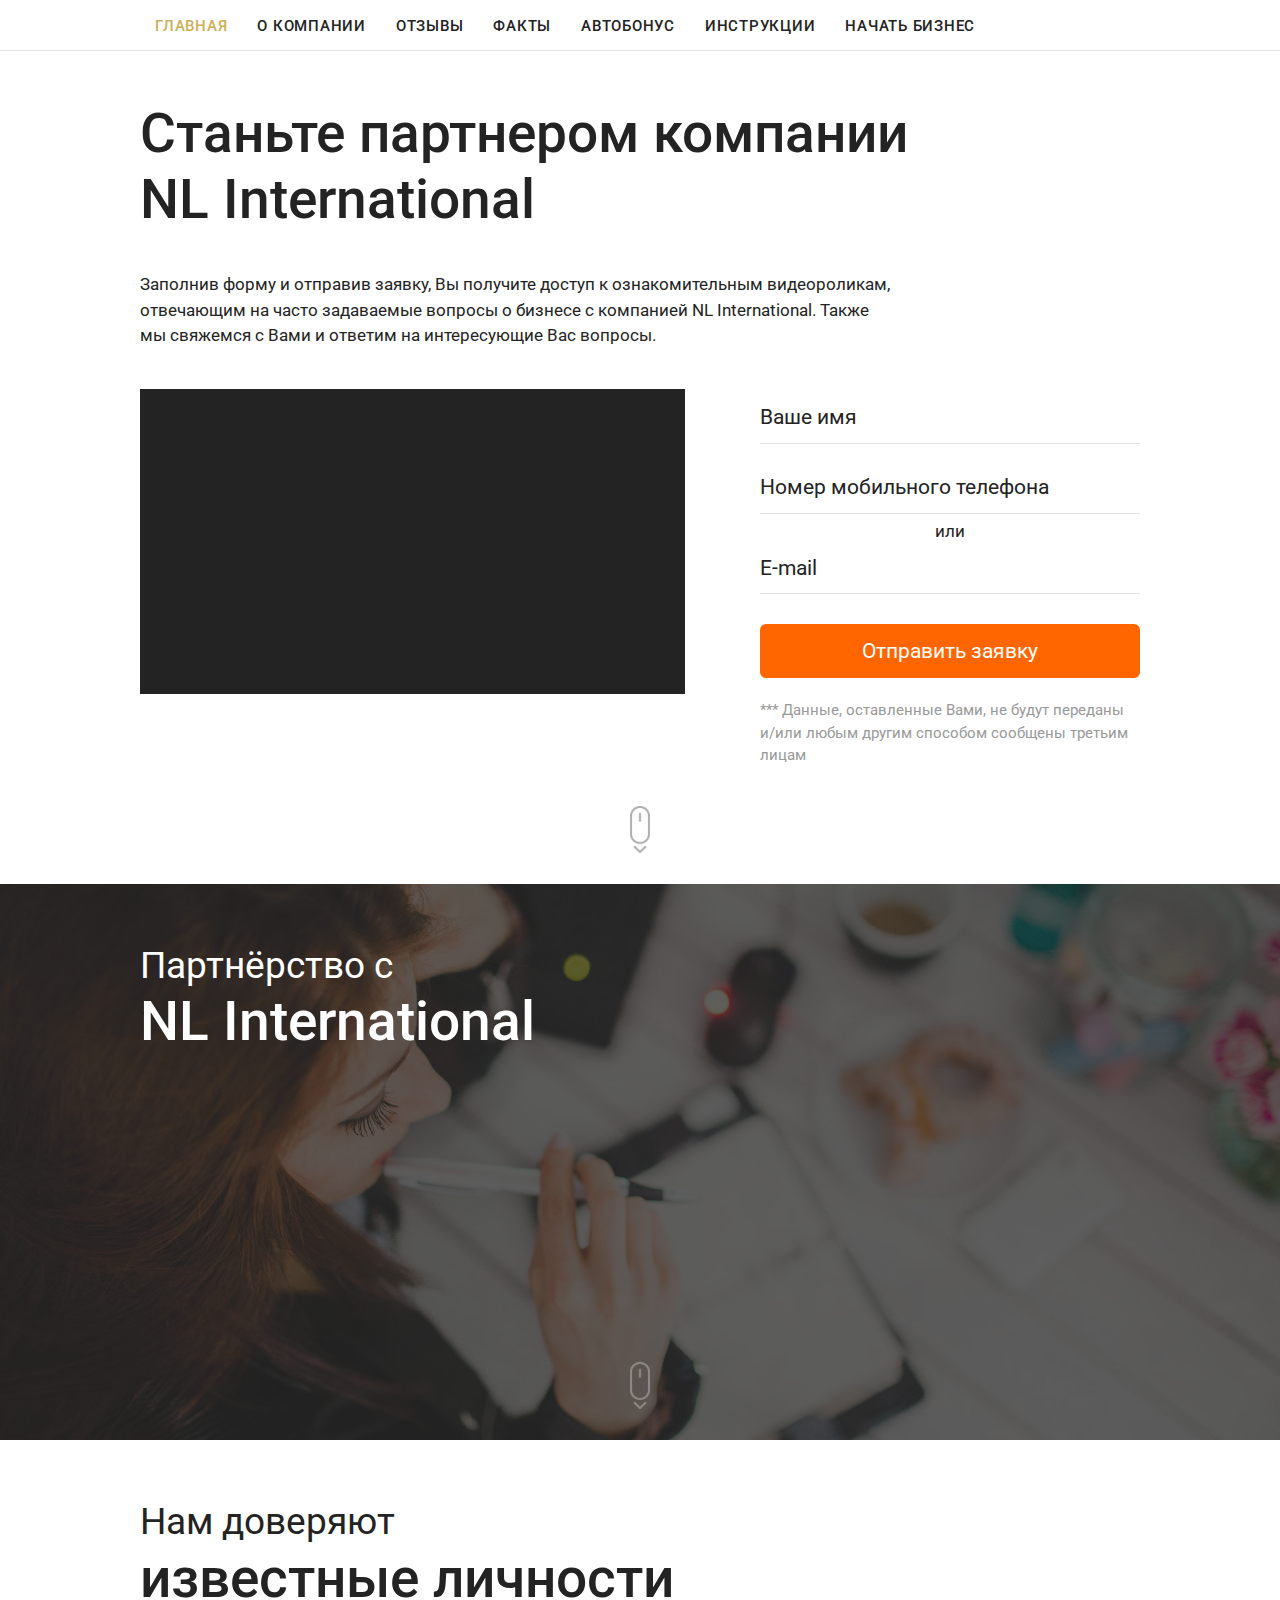
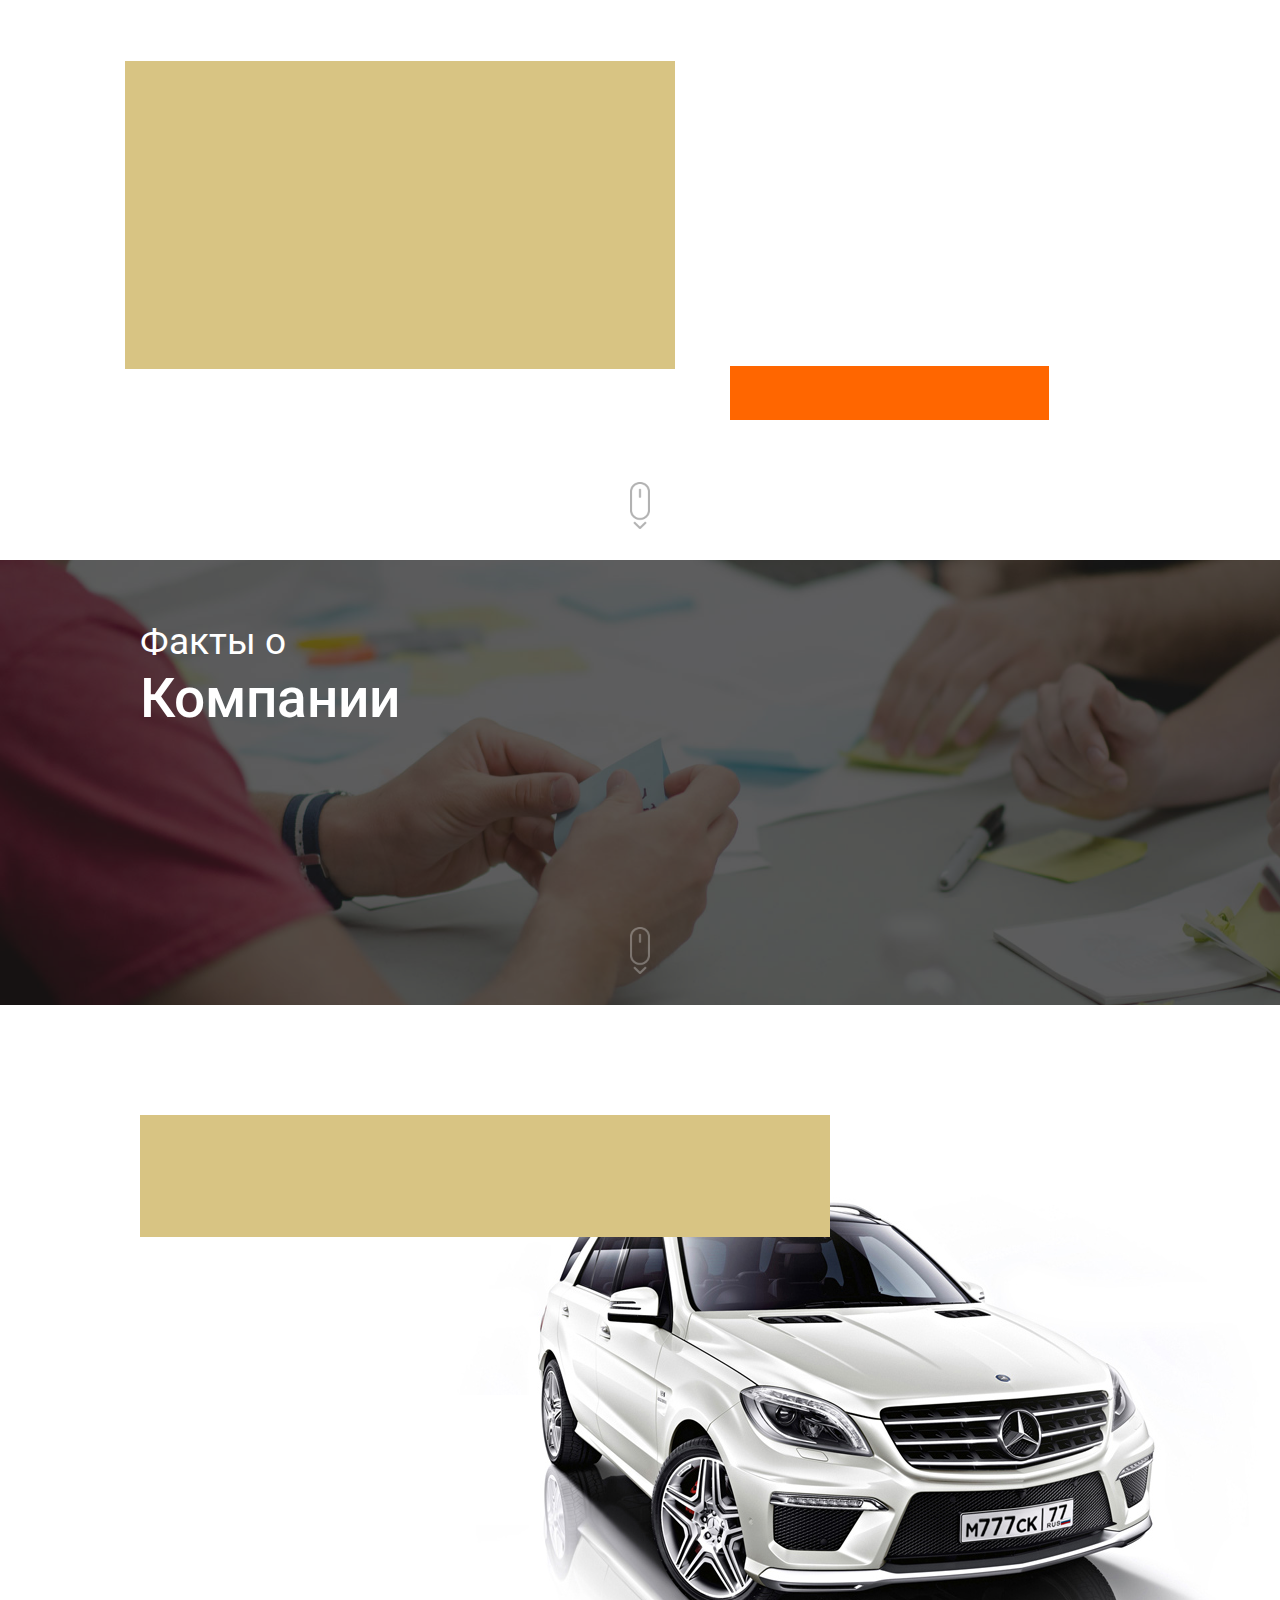
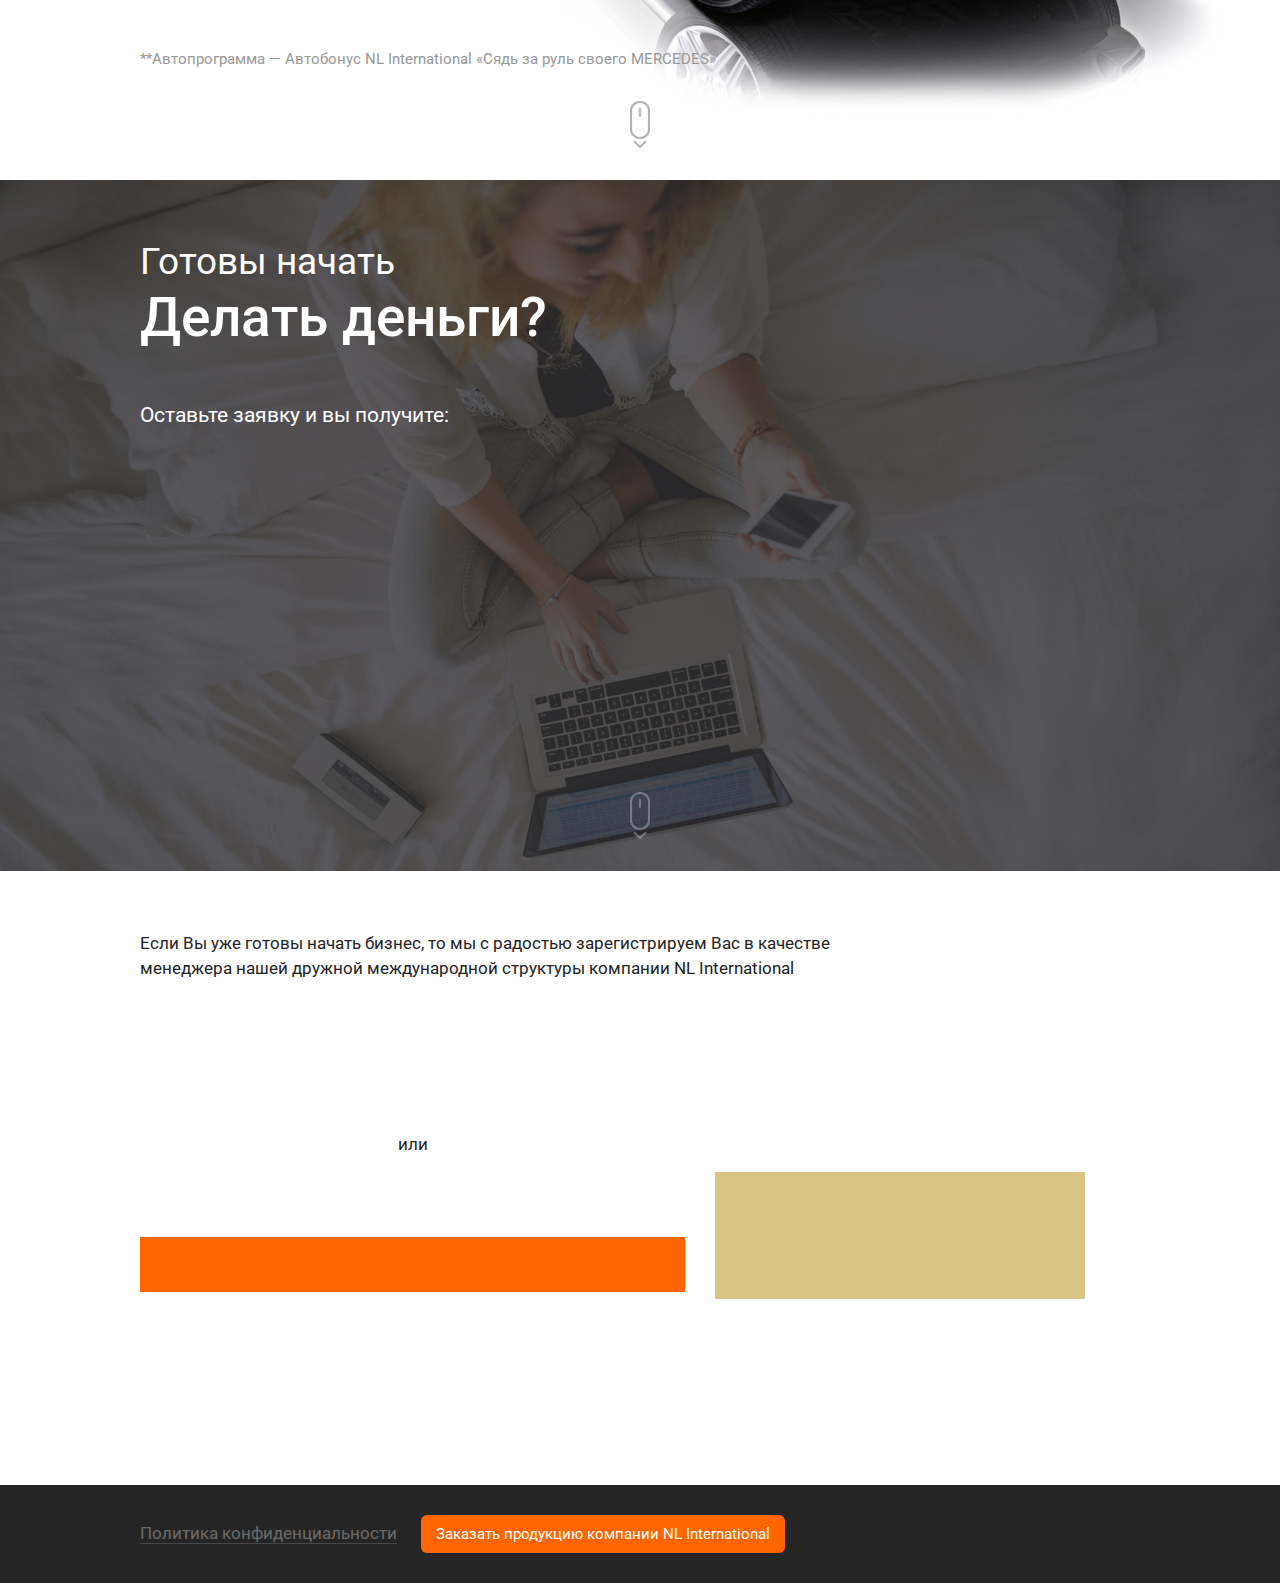
<file: index.html>
﻿<!DOCTYPE html>
<html>
<head>
    <title>Бизнес с компанией NL International</title>
    <meta charset="utf-8">
    <meta name="keywords" content="">
    <meta content="Заполнив форму и отправив заявку, Вы получите доступ к ознакомительным видеороликам, отвечающим на часто задаваемые вопросы о бизнесе с компанией NL International. Также мы свяжемся с Вами и ответим на интересующие Вас вопросы."
          name="description">
    <meta property="og:title" content="Станьте партнером компании NL International"/>
    <meta property="og:description" content="и начните зарабатывать от 1.000$ ежемесячно!"/>
    <meta property="og:image" content="http://s018.radikal.ru/i501/1703/a5/3f0371471e5a.png"/>
    <meta name="viewport" content="width=device-width, initial-scale=1">
    <link href="img/favicon.png" rel="icon" type="image/png">
    <link href="https://fonts.googleapis.com/css?family=Roboto:300,400,500,700&amp;subset=cyrillic" rel="stylesheet">
    <link rel="stylesheet" href="css/style.css">
    <link rel="stylesheet" href="css/animate.css">
    <script src="js/jquery-3.2.0.min.js"></script>
    <script src="js/imagesloaded.js"></script>
    <script src="js/device.min.js"></script>
    <script src="js/ScrollMagic.min.js"></script>
    <script src="js/wow.min.js"></script>
    <script src="https://www.google.com/recaptcha/api.js?onload=CaptchaCallback&render=explicit" async defer></script>
</head>
<body>
<a href="http://nl-profit.su/" target="_blank"></a>
<div class="popup">
    <div class="video">
        <div class="video_close"></div>
        <div class="video_container"></div>
        <div class="politics">
            <div class="politics_title">Политика Конфиденциальности</div>
            <div class="politics_text">Обработка персональных данных Пользователя осуществляется в соответствии
                с законодательством Российской Федерации. Администрация Сайта обрабатывает персональные данные
                Пользователя в целях предоставления Пользователю услуг. Пользователь заполняя форму «Имя», «E-mail» и «Номер телефона»,
                даёт согласие на обработку своих персональных данных – имени и адреса электронной почты. Под обработкой
                персональных данных понимается сбор, систематизация, накопление, уточнение (обновление, изменение). Обработка
                осуществляется с использованием средств автоматизации и/или без использования таких средств, в целях реализации
                мероприятий оповещения пользователя о изменениях на сайте и по поддержке обратной связи с пользователями сайта.
                В соответствии с ФЗ от 27.07.2006г. № 152-ФЗ «О персональных данных»я согласен, при необходимости,
                во время заполнения информации при регистрации в сайте, входе в Личный кабинет или при отправке заявки на участие
                в сеансе онлайн-связи предоставить информацию, относящуюся к моей личности, например: мое имя, мой адрес
                электронной почты и номер телефона.
            </div>
        </div>
    </div>
</div>
<nav>
    <div class="mobile_menu">
        <ul class="burger">
            <li class="burger_item"></li>
            <li class="burger_item"></li>
            <li class="burger_item"></li>
        </ul>
    </div>
    <ul class="center"><a id="m_top">
        <li>ГЛАВНАЯ</li>
    </a><a id="m_about">
        <li>О КОМПАНИИ</li>
    </a><a id="m_feed">
        <li>ОТЗЫВЫ</li>
    </a><a id="m_facts">
        <li>Факты</li>
    </a><a id="m_car">
        <li>Автобонус</li>
    </a><a id="m_ins">
        <li>ИНСТРУКЦИИ</li>
    </a><a id="m_start">
        <li>НАЧАТЬ БИЗНЕС</li>
    </a></ul>
</nav>
<section>
    <article class="home"><a class="anchor_point" id="go_top"></a>

        <div class="center">
            <h1 class="title">
                <b class="bold">Станьте партнером компании NL International</b>
            </h1>

            <div class="content">
                <div class="intro">
                    <p>
                      Заполнив форму и отправив заявку, Вы получите доступ к ознакомительным видеороликам, отвечающим 
                      на часто задаваемые вопросы о бизнесе с компанией NL International. Также
                      мы свяжемся с Вами и ответим на интересующие Вас вопросы.
                    </p>
                </div>
                <div class="form_box">
                    <form action="mail.php" method="post" id="send_mail">
                        <input type="hidden" name="form_name" value="Вопросы">
                        <div class="form_group"><label for="name_field_top">Ваше имя</label><input type="text"
                                                                                                   id="name_field_top"
                                                                                                   name="name" required>

                            <div class="input_anim">
                                <div class="input_line"></div>
                                <div class="input_active"></div>
                            </div>
                        </div>
                        <div class="form_group">
                            <label for="mobile_field_top">Номер мобильного телефона</label>
                            <input type="text" id="mobile_field_top" name="mobile" required>

                            <div class="input_anim">
                                <div class="input_line"></div>
                                <div class="input_active"></div>
                            </div>
                        </div>
                        <div class="or-block">
                            или
                        </div>
                        <div class="form_group">
                            <label for="email_field_top">E-mail</label>
                            <input type="email" id="email_field_top" name="email" required>

                            <div class="input_anim">
                                <div class="input_line"></div>
                                <div class="input_active"></div>
                            </div>
                        </div>
                        <div class="form_group b_box">
                            <button class="btn btn-m" type="button" id="submit_form_1">Отправить заявку</button>
                            <button id="g_submit_1" class="g-recaptcha"
                                    data-sitekey="6LeTr0AUAAAAAE9DZHEdiCB-trtleQaTaRWWDDP7"
                                    data-callback="onSubmit1"></button>
                        </div>
                    </form>
                    <p class="after_form anim_block anim_finish">
                        <span class="orange">***</span> Данные, оставленные Вами, не будут переданы <span>и/или</span> любым другим способом сообщены третьим лицам
                    </p>
                </div>
                <div class="video">
                    <div class="video_holder"></div>
                </div>
                
            </div>
            <div class="mouse_box">
                <div class="mouse animated wow bounce" data-wow-delay="30s"></div>
            </div>
            <div class="clearfix"></div>
        </div>
        <div class="clearfix"></div>
    </article>
    <article class="details bg"><a class="anchor_point" id="go_details"></a>

        <div class="center">
            <h2 class="title">
                Партнёрство с</span><br>
                <b>NL International</b>
            </h2>

            <div class="content cf">
                <div class="icon_box wow fadeInUp i1" data-wow-delay=".3s">
                    <div class="icon"></div>
                    <div class="text">Ваш прибыльный бизнес с неограниченным доходом</div>
                </div>
                <div class="icon_box wow fadeInUp i2" data-wow-delay=".6s">
                    <div class="icon"></div>
                    <div class="text">Постоянное обучение и саморазвитие в окружении успешных людей</div>
                </div>
                <div class="icon_box wow fadeInUp i3" data-wow-delay=".9s">
                    <div class="icon"></div>
                    <div class="text">Оплачиваемые путёвки заграницу</div>
                </div>
                <div class="icon_box wow fadeInUp i4" data-wow-delay="1.2s">
                    <div class="icon"></div>
                    <div class="text">
                        Возможность получить личный автомобиль<span id="m_car-2" class="anchor">Mercedes-Benz</span> *
                    </div>
                </div>
            </div>
            <div class="mouse_box">
                <div class="mouse animated"></div>
            </div>
        </div>
        <div class="clearfix"></div>
    </article>
    <article class="famous"><a class="anchor_point" id="go_famous"></a>

        <div class="center">
            <h3 class="title">
                Нам доверяют<br>
                <b>известные личности</b>
            </h3>

            <div class="clearfix"></div>
        </div>
        <div class="player_box">
            <div class="video_list anim_block">
                <div _index="1" class="video fm1 active">
                    <div class="icon"><img src="img/cd1.jpg" alt="Нам доверяют, NL International"></div>
                    <div class="text">Нам доверяют, NL International</div>
                </div>
                <div _index="2" class="video fm2">
                    <div class="icon"><img src="img/cd2.jpg" alt="Лариса Долина"></div>
                    <div class="text">Лариса Долина</div>
                </div>
                <div _index="3" class="video fm3">
                    <div class="icon"><img src="img/cd3.jpg" alt="Тимур Родригез"></div>
                    <div class="text">Тимур Родригез</div>
                </div>
                <div _index="4" class="video fm4">
                    <div class="icon"><img src="img/cd4.jpg" alt="Ирина Хакамада"></div>
                    <div class="text">Ирина Хакамада</div>
                </div>
                <div _index="5" class="video fm5">
                    <div class="icon"><img src="img/cd5.jpg" alt="Дмитрий Дибров"></div>
                    <div class="text">Дмитрий Дибров</div>
                </div>
                <div _index="6" class="video fm6">
                    <div class="icon"><img src="img/cd6.jpg" alt="Сергей Агапкин"></div>
                    <div class="text">Сергей Агапкин</div>
                </div>
                <div _index="7" class="video fm7">
                    <div class="icon"><img src="img/cd7.jpg" alt="Расул Мирзаев"></div>
                    <div class="text">Расул Мирзаев</div>
                </div>
                <div _index="8" class="video fm8">
                    <div class="icon"><img src="img/cd8.jpg" alt="Костя Цзю"></div>
                    <div class="text">Костя Цзю</div>
                </div>
                <div _index="9" class="video fm9">
                    <div class="icon"><img src="img/cd9.jpg" alt="Катя Селиверстова"></div>
                    <div class="text">Катя Селиверстова</div>
                </div>
                <div _index="10" class="video fm10">
                    <div class="icon"><img src="img/cd10.jpg" alt="Наталья Шульга"></div>
                    <div class="text">Наталья Шульга</div>
                </div>
                <div class="clearfix"></div>
            </div>
            <div class="video_player">
                <div class="video famous_video">
                    <div class="video_container" style="background-image: url(img/cd1.jpg);"></div>
                    <div class="player_play anim_block anim_gold">
                        <div class="button"></div>
                    </div>
                </div>
                <div class="text anim_block">Нам доверяют, NL International</div>
                <a id="anchor_go_form2" name="go_form" class="btn btn-m start_button anim_block anim_orange">Начать зарабатывать с NL</a>
            </div>
            <div class="player_button right active anim_block"></div>
            <div class="player_button left active anim_block"></div>
        </div>
        <div class="mouse_box">
            <div class="mouse animated"></div>
        </div>
    </article>
    <article class="facts bg"><a class="anchor_point" id="go_facts"></a>

        <div class="center">
            <h3 class="title">
                Факты о<br>
                <b class="bold">Компании</b>
            </h3>
            <div class="content cf">
                <div class="fact f1 wow fadeInUp i1" data-wow-delay=".3s">На рынке с 2000 года</div>
                <div class="fact f2 wow fadeInUp i1" data-wow-delay=".6s">Более 300 наименований продукции</div>
                <div class="fact f3 wow fadeInUp i1" data-wow-delay=".9s">Более 350 офисов</div>
                <div class="fact f4 wow fadeInUp i1" data-wow-delay="1.2s">Более 450&thinsp;000 менеджеров</div>
            </div>
            <div class="mouse_box">
                <div class="mouse animated"></div>
            </div>
        </div>
        <div class="clearfix"></div>
    </article>
    <article class="car"><a class="anchor_point" id="go_car"></a>

        <div class="center">
            <h3 class="title">
                <span class="thin anim_block">Получите личный автомобиль</span><br>
                <b class="classic anim_block anim_gold">Mercedes-Benz</b>
            </h3>

            <div class="content">
                <div class="video">
                    <div class="video_container hidden">
                        <iframe width="545" height="307"
                                src="https://www.youtube.com/embed/oqlW8sa_LKo?rel=0&amp;showinfo=0"
                                frameborder="0" allowfullscreen></iframe>
                    </div>
                    <div class="player_play">
                        <div class="button anim_block"></div>
                    </div>
                </div>
                <div class="after_video"><span class="orange">**</span>Автопрограмма — Автобонус NL International «Сядь за руль своего MERCEDES»
                </div>
            </div>
            <div class="mouse_box">
                <div class="mouse animated"></div>
            </div>
        </div>
        <div class="clearfix"></div>
    </article>
    <article class="start bg"><a class="anchor_point" id="go_start"></a>

        <div class="center">
            <h3 class="title">
                <span class="thin">Готовы начать</span><br>
                <b class="bold">Делать деньги?</b>
            </h3>

            <div class="before_content">Оставьте заявку и вы получите:</div>
            <div class="content">
                <div class="icon_box i1 wow fadeInUp i1" data-wow-delay=".3s">
                    <div class="icon"></div>
                    <div class="text"><span class="orange"><span class="t">Мгновенный</span></span> доступ к фильму и 8 видео уроков, которые помогут вам в быстром старте
                    </div>
                </div>
                <div class="icon_box i2 wow fadeInUp i1" data-wow-delay=".6s">
                    <div class="icon"></div>
                    <div class="text"><span class="orange"><span class="t">Наставник</span></span> который с вами
                        свяжется и поможет разобраться в системе и выйти на доход
                    </div>
                </div>
                <div class="icon_box i3 wow fadeInUp i1" data-wow-delay=".9s">
                    <div class="icon"></div>
                    <div class="text"><span class="orange"><span class="t">Обучение</span></span>, а именно возможность
                        посещать
                        регулярные онлайн и живые мероприятия
                    </div>
                </div>
                <div class="icon_box i4 wow fadeInUp i1" data-wow-delay="1.2s">
                    <div class="icon"></div>
                    <div class="text"><span class="orange"><span class="t">Поддержка</span></span>, бесплатное
                        сопровождение вас
                        до результата в 1000$
                    </div>
                </div>
            </div>
            <div class="mouse_box">
                <div class="mouse animated"></div>
            </div>
        </div>
        <div class="clearfix"></div>
    </article>
    <article class="form"><a class="anchor_point" id="go_form"></a>

        <div class="center">
            <p class="outro">
                Если Вы уже готовы начать бизнес, то мы с радостью зарегистрируем
                Вас в качестве менеджера нашей дружной международной структуры компании NL International
            </p>
            <div class="form_box">

                <form action="mail.php" method="post" id="send_mail2">
                    <input type="hidden" name="form_name" value="Начать бизнес">
                    <div class="form_group anim_block">
                        <label for="name_field_down">Ваше имя</label>
                        <input type="text" id="name_field_down" name="name" required>

                        <div class="input_anim">
                            <div class="input_line"></div>
                            <div class="input_active"></div>
                        </div>
                    </div>
                    <div class="form_group anim_block"><label for="mobile_field_down">Номер мобильного телефона</label><input
                            type="text"
                            id="mobile_field_down"
                            name="mobile"
                            required>

                        <div class="input_anim">
                            <div class="input_line"></div>
                            <div class="input_active"></div>
                        </div>
                    </div>
                    <div class="or-block">
                            или
                        </div>
                        <div class="form_group anim_block">
                        <label for="email_field_down">E-mail</label>
                        <input type="email" id="email_field_down" name="email" required>

                        <div class="input_anim">
                            <div class="input_line"></div>
                            <div class="input_active"></div>
                        </div>
                    </div>
                    <div class="form_group anim_block anim_orange">
                        <button class="btn btn-m" type="button" id="submit_form_2">Отправить заявку</button>
                        <button id="g_submit_2" class="g-recaptcha"
                                data-sitekey="6LeTr0AUAAAAAE9DZHEdiCB-trtleQaTaRWWDDP7"
                                data-callback="onSubmit2"></button>
                    </div>
                </form>
                <p class="after_form anim_block">
                    <span class="orange">***</span> Данные, оставленные Вами, не будут переданы и/или любым другим способом сообщены третьим лицам
                </p>
                <div class="clearfix"></div>
            </div>
            <div class="contact_box">
                <div class="anim_block anim_gold">


                    <ul class="before_info">
                        <li>По всем возникающим вопросам пишите менеджеру:</li>
                        <li>– в WhatsApp на номер <a href="https://wa.me/79994753175" style="color: #1e1112">+7 999 475 3175</a></li>
                        <li>– на электронную почту <a href="mailto:profit-nl@yandex.ru" style="color: #1e1112">profit-nl@yandex.ru</a></li>
                    </ul>


                </div>
                <div class="clearfix"></div>
            </div>
            <div class="clearfix"></div>
        </div>
        <div class="clearfix"></div>
    </article>
</section>
<footer>
    <div class="center">
        <span class="item politica">Политика конфиденциальности</span>
        <a class="btn btn-s" href="http://nl-profit.su/">Заказать продукцию компании NL International</a>
    </div>
</footer>

<!-- Yandex.Metrika counter -->
<script type="text/javascript" >
    (function(m,e,t,r,i,k,a){m[i]=m[i]||function(){(m[i].a=m[i].a||[]).push(arguments)};
        m[i].l=1*new Date();k=e.createElement(t),a=e.getElementsByTagName(t)[0],k.async=1,k.src=r,a.parentNode.insertBefore(k,a)})
    (window, document, "script", "https://mc.yandex.ru/metrika/tag.js", "ym");

    ym(51501503, "init", {
        id:51501503,
        clickmap:true,
        trackLinks:true,
        accurateTrackBounce:true,
        webvisor:true
    });
</script>
<noscript><div><img src="https://mc.yandex.ru/watch/51501503" style="position:absolute; left:-9999px;" alt="" /></div></noscript>
<!-- /Yandex.Metrika counter -->

<!-- Global site tag (gtag.js) - Google Analytics -->
<script async src="https://www.googletagmanager.com/gtag/js?id=UA-130672731-1"></script>
<script>
    window.dataLayer = window.dataLayer || [];
    function gtag(){dataLayer.push(arguments);}
    gtag('js', new Date());

    gtag('config', 'UA-130672731-1');
</script>
<!-- /Google Analytics -->

<script type="text/javascript">
    var timer;
    $('#submit_form_1').click(function () {
        clearTimeout(timer);
        $('input.error').removeClass('error');
        if (validate($('#email_field_top'), $('#mobile_field_top'), $('#name_field_top'))) {
            $('#g_submit_1').trigger('click');
        } else {
            timer = setTimeout(function () {
                $('input.error').removeClass('error');
            }, 2000);
        }
    });

    $('#submit_form_2').click(function () {
        clearTimeout(timer);
        $('input.error').removeClass('error');
        if (validate($('#email_field_down'), $('#mobile_field_down'), $('#name_field_down'))) {
            $('#g_submit_2').trigger('click');
        } else {
            timer = setTimeout(function () {
                $('input.error').removeClass('error');
            }, 2000);
        }
    });

    function onSubmit1(token) {
        $('#send_mail').submit();
    }

    function onSubmit2(token) {
        $('#send_mail2').submit();
    }

    function validate(emailInput, phoneInput, nameInput) {
        var val = true;

        if (!emailInput.val() && !phoneInput.val()) {
            val = false;
            emailInput.addClass('error');
            phoneInput.addClass('error');
        }

        var isValidEmail = validateEmail(emailInput.val());
        var isValidPhone = Boolean(phoneInput.val().length);

        if (!isValidPhone && !isValidEmail) {
            val = false;
            emailInput.addClass('error');
        }
        if (!isValidEmail && !isValidPhone) {
            val = false;
            emailInput.addClass('error');
        }
        if (!nameInput.val().length) {
            val = false;
            nameInput.addClass('error');
        }
        return val;
    }

    function validateEmail(email) {
        var regex = /^([a-zA-Z0-9_.+-])+@(([a-zA-Z0-9-])+.)+([a-zA-Z0-9]{2,4})+$/;
        return regex.test(email);
    }

    var CaptchaCallback = function () {
        $(".g-recaptcha").each(function (index, el) {
            if (index == 0) grecaptcha.render(el, {
                "sitekey": "6LeTr0AUAAAAAE9DZHEdiCB-trtleQaTaRWWDDP7",
                "callback": onSubmit1
            });
            if (index == 1) grecaptcha.render(el, {
                "sitekey": "6LeTr0AUAAAAAE9DZHEdiCB-trtleQaTaRWWDDP7",
                "callback": onSubmit2
            });
        });
    }; </script>
    <script>
    if (!device.tablet() && !device.mobile()) {
        new WOW().init();
    }
    </script>
    <script src="js/main.js"></script>
</body>
</html>
</file>
<file: css/style.css>
* {
    margin: 0;
    padding: 0;
}
html, body {
    font: 400 17px/1.5 Roboto, Arial, sans-rerif;
    color: #232323;
}
a {
    border-bottom: 1px solid rgba(107, 107, 107, .5);
    text-decoration: none;
    transition: border-color .2s ease;
}
a:hover {
  border-color: rgba(107, 107, 107, .8);
}
p {
    max-width: 760px;
    margin-bottom: .5em;
}
.anim_block {
    position: relative;
}
html.tablet .anim_block:after, html.tablet .anim_block:before,
html.mobile .anim_block:after, html.mobile .anim_block:before {
  display: none;
}
.hidden {
    opacity: 0!important;
    width: 0!important;
    height: 0!important;
    overflow: hidden!important
}
.btn {
    background-color: #f60;
    color: #fff;
    border: none;
    outline: none;
    cursor: pointer;
    border-radius: 6px;
    transition: background-color .2s ease;
    display: inline-block;
    -webkit-appearance: none;
}
.btn:hover {
    color: white;
    background-color: #e65c00;
}
.btn-s {
  font: 400 15px Roboto, sans-serif;
  padding: 10px 15px;
}
.btn-m {
  font: 400 21px Roboto, sans-serif;
  padding: 15px 30px;
}
.grecaptcha-badge {
    z-index: 100 !important;
}
.promo {
	width: 166px;
	height: 152px;
	position: fixed;
	left: 0;
	top: 50%;
	top: calc(50% - 76px);
	background: url(../img/promo.png) center no-repeat;
	-webkit-transition: all .2s linear;
	-moz-transition: all .2s linear;
	-ms-transition: all .2s linear;
	-o-transition: all .2s linear;
	transition: all .2s linear;
	z-index: 999999999999
}
.promo_effect_down {
	top: 54%;
	top: calc(50% - 66px);
}
.promo_effect_up {
	top: 46%;
	top: calc(50% - 86px);
}
.error_form {
	display: inline-block;
	float: right;
	padding: 0 15px;
	color: #bbb
}
.politica {
    color: #6b6b6b;
    border-bottom: 1px solid rgba(107, 107, 107, .5);
    text-decoration: none;
    cursor: pointer;
    transition: border-color .2s ease;
    margin-right: 20px;

}
.politica:hover {
    border-color: rgba(107, 107, 107, .8);
}
.politica + .btn {
margin: 10px 0;
}
.popup {
    position: fixed;
    width: 100%;
    height: 100%;
    background: rgba(0,0,0,.7);
    z-index: 1000;
    display: none;
    opacity: 0;
}
.popup_active {
    display: block !important;
    opacity: 1
}
.popup > .video {
    position: absolute;
    top: 50%;
    left: 50%;
    -webkit-transform: translateY(-50%) translateX(-50%);
    transform: translateY(-50%) translateX(-50%);
    
}
.politics {
    display: none;
    border-radius: 6px;
}
.politics_active .politics{
    display: block !important;
    width: 600px;
    height: 80%;
    overflow-y: auto;
    background: #fff;
}
.politics_text {
    font-size: 15px;
    line-height: 1.5;
    padding: 0 20px 30px;
    pointer-events: none;
}
.politics_title {
    font-size: 21px;
    line-height: 1.4;
    font-weight: 700;
    padding: 30px 20px 10px;
}
.politics_active .video_close {
    top: -18px !important
}
.video > .video_close {
    width: 36px;
    height: 36px;
    position: absolute;
    top: 6px;
    right: -18px;
    background: url(../img/close.png) center no-repeat;
    cursor: pointer;
    z-index: 10001;
}
@media only screen and (max-device-width: 630px) {
	.video > .video_close {
		top: 10px !important;
		right: 10px;
		position: fixed;
	}
}
.flash.error {
	display: none;
	width: 100%;
	float: left;
	margin-bottom: 30px;
	background-color: rgba(255, 0, 0, .1);
	padding: 10px 15px;
	
	box-sizing: border-box;
	color: red
}
.flash.active {
	display: block !important
}
.error_form {
	font-size: .9em;
	color: red;
	margin-bottom: 15px;
}
main,
section,
article,
footer {
    display: block
}
.clearfix,
.clear-fix {
    display: table;
    content: "";
    clear: both
}
.cf:before, .cf:after {
    display: table;
    content: "";
    clear: both;
}

.loader {
    width: 100%;
    height: 100%;
    position: fixed;
    background: rgba(255, 255, 255, .8);
    z-index: 99999;
    opacity: 1
}
@-webkit-keyframes rotating {
    to {
        -webkit-transform: rotate(0deg);
        transform: rotate(0deg)
    }
    from {
        -webkit-transform: rotate(360deg);
        transform: rotate(360deg)
    }
}
@keyframes rotating {
    to {
        -webkit-transform: rotate(0deg);
        transform: rotate(0deg)
    }
    from {
        -webkit-transform: rotate(360deg);
        transform: rotate(360deg)
    }
}
.anim_block::after {
    -webkit-transition: all .6s linear;
    transition: all .6s linear
}
article.famous .video_list,
.home span.anchor .obj,
.home span.anchor::after,
.anim_bg::after,
article.start .content .icon_box .orange::before,
article.car,
.loader {
    transition: all .3s ease;
}
.form_box .form_group label,
.form_box .form_group .input_anim .input_active,
article.famous .video_list .video .icon,
article.famous .video_list .video .text {
    transition: all .3s ease;
}
.or-block {
    text-align: center;
    margin-top: -10px;
    margin-bottom: -5px;
}
.start_button,
button[type="submit"] {
    transition: all .2s ease;
}
.anchor_point {
    position: absolute;
    top: 0;
    left: 0;
    width: 0;
    height: 0;
    overflow: hidden;
    opacity: 0
}
nav {
    width: 100%;
    height: 50px;
    background-color: white;
    position: fixed;
    top: 0;
    left: 0;
    border-bottom: 1px solid #e2e2e2;
    z-index: 999
}
nav .mobile_menu {
    display: none
}
nav ul {
    list-style: none;
    display: block;
    height: 50px;
}
nav ul a {
    display: inline-block;
    height: 50px;
    line-height: 50px;
    cursor: pointer;
    border: 0;
}
nav ul:not(.burger) li {
    font-size: 15px;
    font-weight: 500;
    color: #232323;
    text-transform: uppercase;
    letter-spacing: .05em;
    padding: 0 15px;
    display: inline-block;
    transition: color .2s ease;
}
nav ul .active li,
nav ul li:hover,
.top_menu_button_active {
    color: #ccb057;
}
section article {
    padding: 60px 0;
    position: relative;
}
section article.home, section article.final {
  padding-top: 100px;
}
@media screen and (max-width: 630px) {
    section article.home, section article.final {
      padding-top: 80px;
    }
}
.center {
    max-width: 1030px;
    padding-left: 15px;
    padding-right: 15px;
    margin: 0 auto;
    position: relative;
    box-sizing: border-box;
}
article .mouse_box {
    padding-top: 30px;
    margin-bottom: -30px;
    clear: both;
}
article .mouse_box .mouse {
    width: 20px;
    height: 50px;
    margin: 0 auto;
    background: url(../img/mouse_black.png) center no-repeat;
    background-size: contain;
    cursor: pointer;
    opacity: .3;
}
article.bg .mouse_box .mouse {
    background: url(../img/mouse_white.png) center no-repeat;
    background-size: contain
}
article .title {
    font-size: 37px;
    line-height: 1.2;
    font-weight: 400;
    margin-bottom: 50px;
}
article .title b {
    font-size: 55px;
    font-weight: 500;
    line-height: inherit;
    color: inherit;
    position: relative;
}
article .title .classic {
    font-family: 'Times New Roman', serif;
    font-size: 110px;
    text-shadow: 0 0 80px #fff;
}
article.bg .title {
    color: #fff;
}
article.home .content .video {
    width: 545px;
    max-width: 100%;
    background-color: #232323;
    float: left;
}
.video_holder {
    padding-top: 56%;
    position: relative;
}
.video_holder iframe {
    width: 100%;
    height: 100%;
    position: absolute;
    top: 0;
    left: 0;
    z-index: 10;
}
article.home .content .form_box {
    width: 380px;
    float: right
}
.form_box .before_form {
    font-size: 1.15em
}
.home .form_box .before_form {
    font-size: 17px;
}
.intro {
    margin-top: -10px;
    margin-bottom: 40px;
}
.outro {
    margin-bottom: 10px;
    margin-bottom: -10px;
}
span.anchor {
    font-size: 1em;
    display: inline-block;
    position: relative;
    cursor: pointer
}
span.anchor::after {
    content: "";
    display: inline-block;
    position: absolute;
    width: 100%;
    height: 2px;
    background: #f60;
    left: 0;
    bottom: -3px
}
span.anchor .obj {
    display: inline-block;
    position: absolute;
    width: 18px;
    height: 18px;
    background: url(../img/anchor_orange.png) center no-repeat;
    background-size: contain;
    right: -21px;
    top: -11px;
    opacity: 0
}
.form_box form * {
    width: 100%;
}
.form_box .form_group {
    height: 55px;
    margin-bottom: 15px;
    position: relative;
}
.form_box .form_group:last-child {
  margin-top: 30px;
}
.form_box .form_group label {
    position: absolute;
    bottom: 10px;
    left: 0;
    font-size: 21px;
    z-index: 100;
    transition: all .2s ease;
}
.form_box .form_group.active label {
    top: -5px;
    font-size: 13px;
    bottom: auto;
}
.form_box .form_group input {
    border: none;
    outline: none;
    font-size: 21px;
    font-weight: 400;
    padding: 15px 0;
    box-sizing: border-box;
    position: absolute;
    left: 0;
    bottom: 0;
    transition: background-color .2s ease;
    -webkit-appearance: none;
}

.g-recaptcha {
	position: absolute;
	height: 0;
	width: 0;
	overflow: hidden;
	opacity: 0;
}

.form_box .form_group input.error {
    background: rgba(255,0,0,.3);
}

.form_box .form_group .input_anim,
.form_box .form_group .input_anim .input_line,
.form_box .form_group .input_anim .input_active {
    position: absolute;
    left: 0;
    bottom: 0;
    height: 1px
}
.form_box .form_group .input_anim .input_line {
    background-color: #e2e2e2;
    z-index: 100;
    transition: background-color .2s ease;
}
.form_box .form_group .input_anim .input_active {
    width: 0;
    background: #999;
    z-index: 200
}
.form_box .form_group.active .input_anim .input_active {
    width: 100%
}
.form_box .after_form {
    font-size: 15px;
    color: #999;
    margin-top: 20px;
}
.after_form span {
  white-space: nowrap;
}
article.details {
    background: url(../img/details.jpg) center no-repeat;
    background-size: cover;
    position: relative;
}
article.details:before {
    content: '';
    width: 100%;
    height: 100%;
    background-color: rgba(35, 35, 35, .5);
    position: absolute;
    top: 0;
    left: 0;
}
article.details .content .icon_box,
article.start .content .icon_box {
    width: 25%;
    float: left;
    padding-right: 30px;
    box-sizing: border-box;
}
article.details .content .icon_box:last-child,
article.start .content .icon_box:last-child {
    margin-right: 0
}
article.details .content .icon_box .icon,
article.start .content .icon_box .icon {
    width: 70px;
    height: 70px
}
article.details .content .icon_box.i1 .icon {
    background: url(../img/di1.png) center no-repeat;
    background-size: contain
}
article.details .content .icon_box.i2 .icon {
    background: url(../img/di2.png) center no-repeat;
    background-size: contain
}
article.details .content .icon_box.i3 .icon {
    background: url(../img/di3.png) center no-repeat;
    background-size: contain
}
article.details .content .icon_box.i4 .icon {
    background: url(../img/di4.png) center no-repeat;
    background-size: contain
}
article.details .content .icon_box .text,
article.start .content .icon_box .text {
    font-size: 21px;
    margin-top: 30px;
    color: #fff;
}
article.details span.anchor::before {
    display: none
}
article.famous .player_box {
    position: relative;
    overflow: hidden
}
html.tablet article.famous .player_box,
html.mobile article.famous .player_box {
    max-width: 1030px;
    padding-left: 15px;
    padding-right: 15px;
    margin-left: auto;
    margin-right: auto;
    box-sizing: border-box;
}
article.famous .player_box .start_button {
    position: absolute;
    left: 110%;
    bottom: 0;
    z-index: 300;
    white-space: nowrap;
}
article.famous .video_list {
    width: 100%;
    height: 200px;
    top: 85px;
    left: 0;
    position: absolute;
    z-index: 100;
    overflow: hidden
}
html.tablet article.famous .video_list,
html.mobile article.famous .video_list {
    height: auto;
    width: auto;
    margin-right: -15px;
    position: static;
}
@media screen and (max-width: 630px) {
    html.tablet article.famous .video_list,
    html.mobile article.famous .video_list {
        margin-right: 0;
    }
}
article.famous .video_player {
    width: 550px;
    position: relative;
    z-index: 200;
    background: #fff
}
article.famous .video_player .video .video_container {
    padding-top: 56%;
    position: relative;
    background-size: cover;
    background-position: center;
    z-index: 150;
}
.video_container iframe {
    width: 100%;
    height: 100%;
    position: absolute;
    top: 0;
    left: 0;
    z-index: 10;
}
.famous_video {
    position: relative;
}
article.famous .video_player .player_play {
    width: 100%;
    height: 100%;
    position: absolute;
    top: 0;
    left: 0;
    z-index: 180;
}
article.famous .video_player .player_play .button {
    position: absolute;
    width: 200px;
    height: 130px;
    margin-top: -65px;
    margin-left: -100px;
    left: 50%;
    top: 50%;
    background: url(../img/play.png) center no-repeat;
    background-size: contain;
    z-index: 250;
    cursor: pointer;
    transition: transform .2s ease;
}
article.famous .video_player .player_play .button:hover {
    transform: scale(.95);
}
article.famous .video_player .text {
    font-size: 21px;
    margin-top: 20px;
    margin-bottom: 30px;
}
article.famous .video_list .video {
    width: 200px;
    float: left
}
html.tablet article.famous .video_list .video,
html.mobile article.famous .video_list .video {
    width: 50%;
    padding-right: 15px;
    margin-bottom: 30px;
    box-sizing: border-box;
}
@media screen and (max-width: 630px) {
    html.tablet article.famous .video_list .video,
    html.mobile article.famous .video_list .video {
        width: 100%;
        padding-right: 0;
    }
}
article.famous .video_list .video .text {
    margin-top: 10px;
}
html.tablet article.famous .video_list .video .text,
html.mobile article.famous .video_list .video .text {
    font-size: 21px;
    font-weight: 700;
}
article.famous .video_list .video .icon {
    padding-top: 56%;
    position: relative;
    opacity: .3;
    cursor: pointer
}
article.famous .video_list .video .icon iframe {
    width: 100%;
    height: 100%;
    position: absolute;
    top: 0;
    left: 0;
    z-index: 10;
}
article.famous .video_list .video .icon img {
    width: 100%;
    height: 100%;
    opacity: 0;
    position: absolute;
    top: 0;
    left: 0;
    margin: auto;
    object-fit: cover;
}
article.famous .video_list .video:hover .icon,
html.tablet article.famous .video_list .video .icon,
html.mobile article.famous .video_list .video .icon {
    opacity: 1
}
article.famous .video_list .video:hover .text {
    color: #000
}
article.famous .video_list .video.fm1 .icon {
    background: url(../img/cd1.jpg) center no-repeat;
    background-size: cover
}
article.famous .video_list .video.fm2 .icon {
    background: url(../img/cd2.jpg) center no-repeat;
    background-size: cover
}
article.famous .video_list .video.fm3 .icon {
    background: url(../img/cd3.jpg) center no-repeat;
    background-size: cover
}
article.famous .video_list .video.fm4 .icon {
    background: url(../img/cd4.jpg) center no-repeat;
    background-size: cover
}
article.famous .video_list .video.fm5 .icon {
    background: url(../img/cd5.jpg) center no-repeat;
    background-size: cover
}
article.famous .video_list .video.fm6 .icon {
    background: url(../img/cd6.jpg) center no-repeat;
    background-size: cover
}
article.famous .video_list .video.fm7 .icon {
    background: url(../img/cd7.jpg) center no-repeat;
    background-size: cover
}
article.famous .video_list .video.fm8 .icon {
    background: url(../img/cd8.jpg) center no-repeat;
    background-size: cover
}
article.famous .video_list .video.fm9 .icon {
    background: url(../img/cd9.jpg) center no-repeat;
    background-size: cover
}
article.famous .video_list .video.fm10 .icon {
    background: url(../img/cd10.jpg) center no-repeat;
    background-size: cover
}
article.famous .player_button {
    width: 160px;
    height: 307px;
    position: absolute;
    top: 0;
    z-index: 200;
    display: none
}
article.famous .player_button.active {
    display: block;
    cursor: pointer
}
article.famous .player_button.right {
    right: 0;
    background: url(../img/button_right.png) right center no-repeat;
    background-size: contain
}
article.famous .player_button.left {
    left: 0;
    background: url(../img/button_left.png) left center no-repeat;
    background-size: contain
}
article.facts {
    background: url(../img/facts.jpg) center no-repeat;
    background-size: cover;
    position: relative;
}
article.facts:before {
    content: '';
    width: 100%;
    height: 100%;
    background-color: rgba(35, 35, 35, .5);
    position: absolute;
    top: 0;
    left: 0;
}
article.facts .fact {
    width: 25%;
    float: left;
    margin-bottom: 20px;
    padding-left: 50px;
    padding-right: 30px;
    box-sizing: border-box;
    color: #fff;
    font-size: 21px;
}
article.facts .fact.f1 {
    background: url(../img/f1.png) left top no-repeat;
    background-size: 32px
}
article.facts .fact.f2 {
    background: url(../img/f2.png) left top no-repeat;
    background-size: 32px
}
article.facts .fact.f3 {
    background: url(../img/f3.png) left top no-repeat;
    background-size: 32px
}
article.facts .fact.f4 {
    background: url(../img/f4.png) left top no-repeat;
    background-size: 32px
}
article.car {
    background: url(../img/car3.jpg) center no-repeat;
}
article.car .video {
    width: 600px;
    max-width: 100%;
    position: relative;
}
.car .video_container {
    padding-top: 56%;
    position: relative;
}
article.car .after_video {
    padding-top: 20px;
    font-size: .875em;
    color: #999;
}
article.car .player_play {
    position: absolute;
    width: 100%;
    height: 100%;
    top: 0;
    left: 0;
    z-index: 180
}
article.car .player_play .button {
    position: absolute;
    width: 200px;
    height: 130px;
    margin-top: -65px;
    margin-left: -100px;
    top: 50%;
    left: 50%;
    background: url(../img/play.png) center no-repeat;
    background-size: contain;
    z-index: 250;
    cursor: pointer;
    transition: transform .2s ease;
}
article.car .player_play .button:hover {
    transform: scale(.95);
}
article.start {
    background: url(../img/start.jpg) top center no-repeat;
    background-size: cover;
    position: relative;
}
article.start .before_content {
    font-size: 21px;
    color: #fff;
    margin-bottom: 40px;
}
article.start .content .icon_box.i1 .icon {
    background: url(../img/s1.png) center no-repeat;
    background-size: contain
}
article.start .content .icon_box.i2 .icon {
    background: url(../img/s2.png) center no-repeat;
    background-size: contain
}
article.start .content .icon_box.i3 .icon {
    background: url(../img/s3.png) center no-repeat;
    background-size: contain
}
article.start .content .icon_box.i4 .icon {
    background: url(../img/s4.png) center no-repeat;
    background-size: contain
}
article.start .content .icon_box .orange {
    display: inline-block;
    position: relative;
    padding: 0 5px;
    z-index: 400
}
article.start .content .icon_box .orange .t {
    position: relative;
    width: 100%;
    height: 100%;
    top: 0;
    left: 0;
    z-index: 300
}
article.start .content .icon_box .orange::before {
    content: "";
    position: absolute;
    background: #af9b5c;
    width: 0;
    height: 100%;
    top: 0;
    left: 0;
    z-index: 300
}
article.start .content .icon_box .orange.active::before {
    width: 100%
}
article.start:before {
    content: '';
    width: 100%;
    height: 100%;
    background-color: rgba(35, 35, 35, .5);
    position: absolute;
    top: 0;
    left: 0;
}
article.form {
    padding-bottom: 120px;
}
article.form .center {
    position: relative
}
article.form .form_box {
    width: 545px;
    float: left
}
article.form .form_box .before_form {
    margin-top: 30px;
    display: block;
}
article.form .form_box form {
    padding-top: 30px
}
article.form .contact_box {
    width: 415px;
    left: 545px;
    bottom: 66px;
    position: absolute;
    padding-left: 45px;
    
    box-sizing: border-box
}
article.form .contact_box .before_info,
article.final .before_info {
    margin-bottom: 10px;
    display: inline-block;
    list-style: none;
}
.before_info li {
  margin-bottom: 5px;
}
footer {
    background-color: #252525;
}
footer .center {
    padding-top: 20px;
    padding-bottom: 20px;
}
footer .center .item a {
    font-weight: 700;
    text-decoration: none;
    color: #555
}
.before_form {
    font-size: 17px;
    display: inline-block;
}
.anchor.anchor_anim .obj {
    opacity: 1
}
.anchor.anchor_anim::after {
    width: 100%
}
.anim_block::after {
    content: "";
    display: block;
    position: absolute;
    top: 0;
    right: 0;
    width: 100%;
    height: 100%;
    background: #fff;
    z-index: 500
}
.anim_block_left::after {
    right: auto!important;
    left: 0!important
}
.anim_bg_finish::after {
    background: rgba(255, 255, 255, 0)!important
}
.anim_block.anim_gold::after {
    background: #d8c483!important
}
.anim_block.anim_orange::after {
    background: #f60!important
}
.title .bold.anim_block::after {
    height: 120%
}
.anim_block.anim_finish::after {
    width: 0
}
#center_video {
    padding-top: 56%;
    position: relative;
}
#center_video iframe {
    width: 100%;
    height: 100%;
    position: absolute;
    top: 0;
    left: 0;
    z-index: 10;
}
article.final .before_info {
    margin-top: 40px
}
.footer_final {
    text-align: center
}
.footer_final .item {
    float: none!important
}
.video_buttons {
    margin-top: 30px;
    display: flex;
    justify-content: space-between;
}
button.g-recaptcha {
	width: 0 !important;
	height: 0 !important;
	margin: 0 !important;
	padding: 0 !important;
	overflow: hidden !important;
	opacity: 0 !important;
}

    html.tablet article.famous .video_player,
    html.mobile article.famous .video_player,
    html.tablet .player_button,
    html.mobile .player_button,
    html.tablet .anim_block::after,
    html.mobile .anim_block::after {
        display: none!important
    }


@media screen and (max-width: 1000px) {
    ._chat {
	display: none;
    }
    
    nav ul:not(.burger) {
        display: none;
    }
    article.final .video_buttons {
        margin-top: 30px
    }
    article.final .video_buttons .btn:last-child {
      margin-left: 10px;
    }
    nav .mobile_menu {
        display: block;
        width: 100%;
        height: 50px;
        position: fixed;
        top: 0;
        left: 0;
        z-index: 1000
    }
    nav .mobile_menu .burger {
        width: 30px;
        height: 30px;
        padding-top: 2px;
        position: absolute;
        top: 50%;
        left: 15px;
        -webkit-transform: translateY(-50%);
        transform: translateY(-50%);
        box-sizing: border-box;
        cursor: pointer;
    }
    .burger_item {
        width: 22px;
        height: 2px;
        background-color: #232323;
        margin: 5px auto;
        display: block;
        -webkit-transition: transform 0.3s ease;
        transition: transform 0.3s ease;
    }
    nav.active .burger_item:nth-child(1) {
        -webkit-transform: translateY(7px) rotate(45deg);
        transform: translateY(7px) rotate(45deg);
    }
    nav.active .burger_item:nth-child(2) {
        opacity: 0;
    }
    nav.active .burger_item:nth-child(3) {
        -webkit-transform: translateY(-7px) rotate(-45deg);
        transform: translateY(-7px) rotate(-45deg);
    }
    nav.active ul:not(.burger) {
        width: 100%;
        height: auto;
        padding-bottom: 10px;
        display: block!important;
        position: absolute;
        top: 50px;
        background-color: white;
        border-bottom: 1px solid #e2e2e2;
    }
    nav ul:not(.burger) a {
        display: inline-block;
        height: 30px;
        line-height: 30px;
        cursor: pointer;
        border: 0;
    }
    nav ul:not(.burger) li {
      padding-left: 10px;
      padding-right: 10px;
    }
    article.famous .video_list .video .icon {
        opacity: 1!important
    }
    article.form .form_box {
        width: auto;
        max-width: 600px;
        float: none;
        margin-left: auto;
        margin-right: auto;
    }
    article.form .contact_box {
        width: auto;
        float: none;
        position: static;
        padding-left: 0;
        max-width: 600px;
        margin: 30px auto 0;
    }
    article .title {
        font-size: 33px;
        margin-bottom: 40px;
    }
    article .title b {
        font-size: 45px;
    }
    article.details .content .icon_box,
    article.start .content .icon_box {
        width: 50%;
        margin-bottom: 30px;
    }
    article.details .content + .mouse_box {
        padding-top: 0;
    }
    article.home .content .form_box {
        width: 100%;
        max-width: 600px;
        margin: 0 auto 40px;
        float: none;
    }
    article.home .content .video {
        width: 600px;
        margin-left: auto;
        margin-right: auto;
        float: none;
    }
    .intro {
        margin-bottom: 20px;
    }
    article.facts .fact {
        width: 50%;
    }
    article .title .classic {
        font-size: 90px;
    }
    article.car .after_video {
        font-size: 18px;
    }
}

@media screen and (max-width: 630px) {
    article .title {
        font-size: 26px;
        margin-bottom: 30px;
    }
    article .title b {
        font-size: 37px;
    }
    article.details .content .icon_box, article.start .content .icon_box {
        width: 100%;
        max-width: 400px;
        padding-right: 0;
    }
    article.facts .fact {
        width: 100%;
        max-width: 400px;
        padding-right: 0;
    }
    article .title .classic {
        font-size: 70px;
    }
}

@media only screen and (max-device-width: 630px) {
.popup > .video {
    width: 96%;
    height: 96%;
    left: 2%;
    top: 2%;
    transform: none;
    overflow-y: auto;
    border-radius: 8px;
    overflow-x: hidden;
}
.politics_active .politics {
  width: 100% !important;
  height: auto;
}
}
</file>
